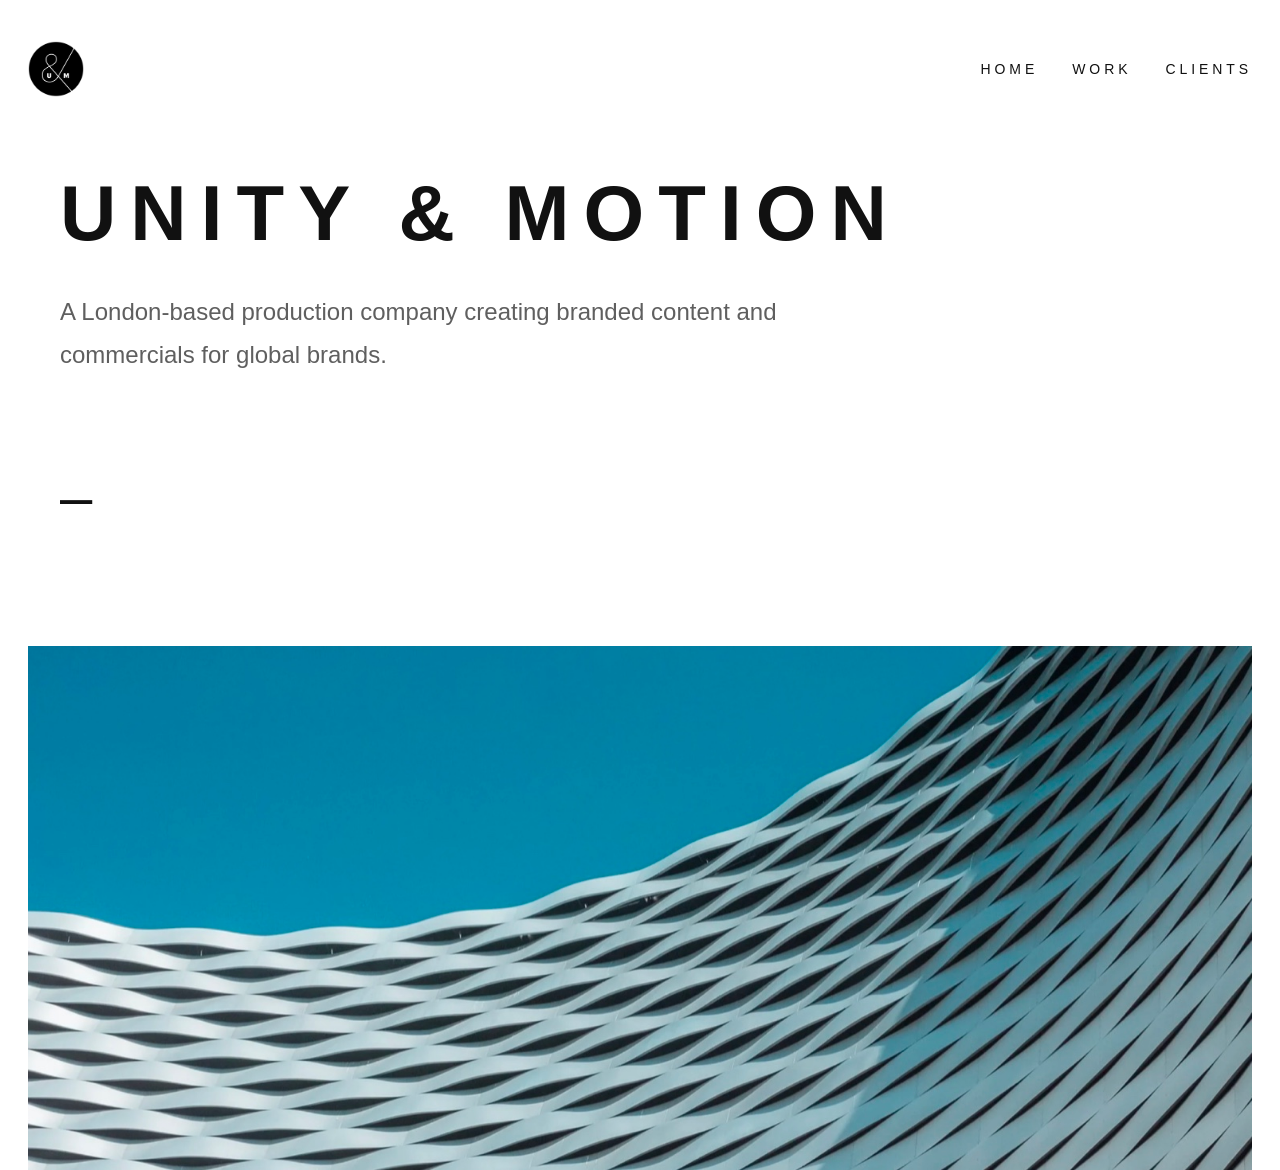
<file: index.html>
<!doctype html>
<html lang="en-GB">
<head>
  <meta charset="utf-8">
  <meta name="viewport" content="width=device-width, initial-scale=1">
  <title>Unity & Motion</title>
  <meta name="description" content="Unity & Motion is a London-based production company creating branded content and commercials for global brands.">
  <link rel="stylesheet" href="/styles.css">
</head>
<body>

<header class="site-header">
  <div class="container header-row">
    <div class="logo-wrap">
      <img src="/assets/images/logo.png" alt="Unity and Motion logo" onerror="this.style.display='none'; this.nextElementSibling.style.display='grid';">
      <div class="logo-fallback" style="display:none;">LOGO</div>
    </div>
    <nav class="nav-links" aria-label="Primary">
      <a href="/index.html" class="active">Home</a>
      <a href="/work.html">Work</a>
      <a href="/clients.html">Clients</a>
    </nav>
  </div>
</header>




<main class="hero-home">
  <section class="narrow hero-grid">
    <div class="right-mission">
      <h1>UNITY &amp; MOTION</h1>
      <p class="home-subtitle">A London-based production company creating branded content and commercials for global brands.</p>
      <div class="home-dash">–</div>
    </div>
  </section>
  <figure class="container home-image">
    <img src="/assets/images/home-hero.jpg" alt="Homepage hero image">
  </figure>
</main>






</body>
</html>
</file>
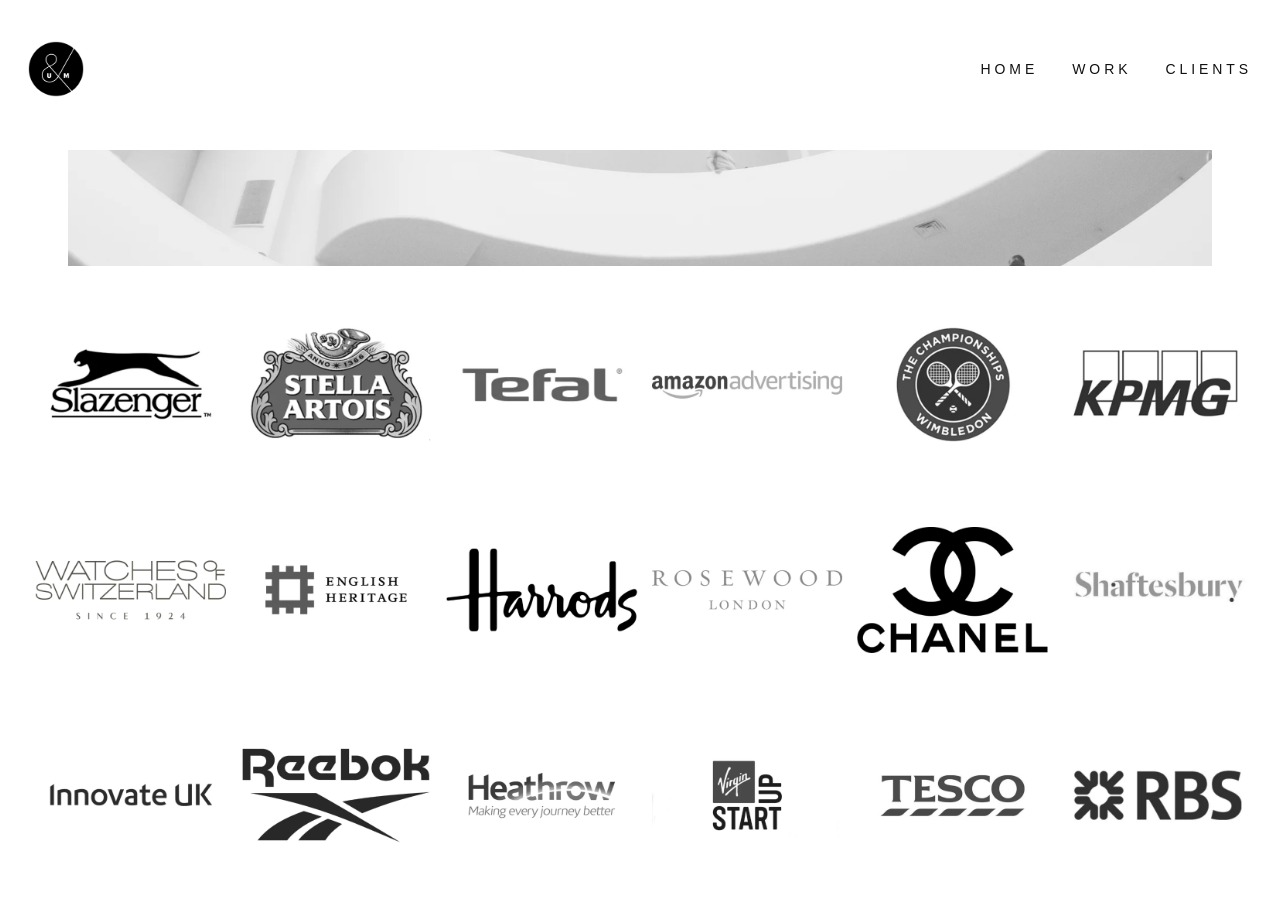
<file: clients.html>
<!doctype html>
<html lang="en-GB">
<head>
  <meta charset="utf-8">
  <meta name="viewport" content="width=device-width, initial-scale=1">
  <title>Clients — Unity & Motion</title>
  <meta name="description" content="Unity & Motion is a London-based production company creating brand films, campaigns and commercials for leading organisations.">
  <link rel="stylesheet" href="/styles.css">
</head>
<body>

<header class="site-header">
  <div class="container header-row">
    <div class="logo-wrap">
      <img src="/assets/images/logo.png" alt="Unity and Motion logo" onerror="this.style.display='none'; this.nextElementSibling.style.display='grid';">
      <div class="logo-fallback" style="display:none;">LOGO</div>
    </div>
    <nav class="nav-links" aria-label="Primary">
      <a href="/index.html">Home</a>
      <a href="/work.html">Work</a>
      <a href="/clients.html" class="active">Clients</a>
    </nav>
  </div>
</header>



<main class="clients-wrap">
  <div class="container">
    <figure class="clients-hero">
      <img src="/assets/images/clients-hero.jpg" alt="Clients hero image">
    </figure>
    <figure class="clients-logos-wall">
      <img src="/assets/images/clients-logos-wall.png" alt="Client logos">
    </figure>
  </div>
</main>





</body>
</html>
</file>
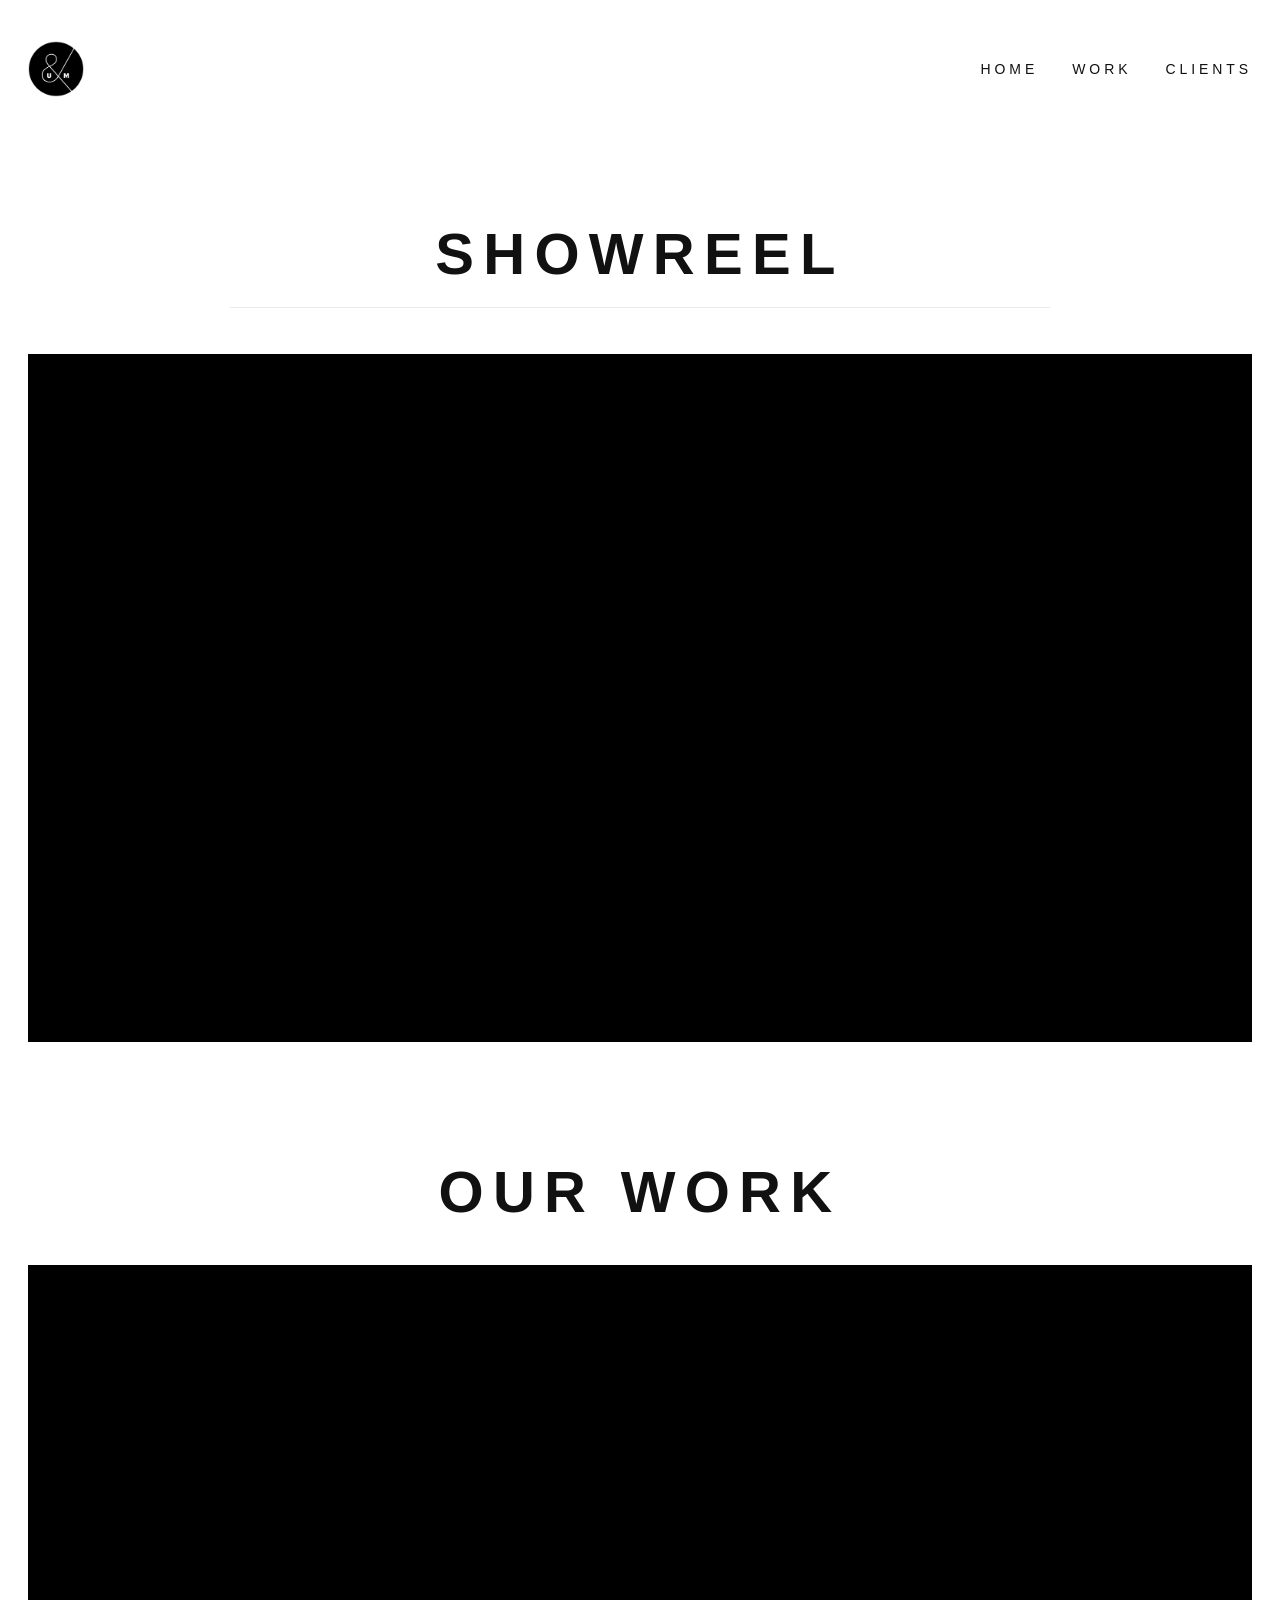
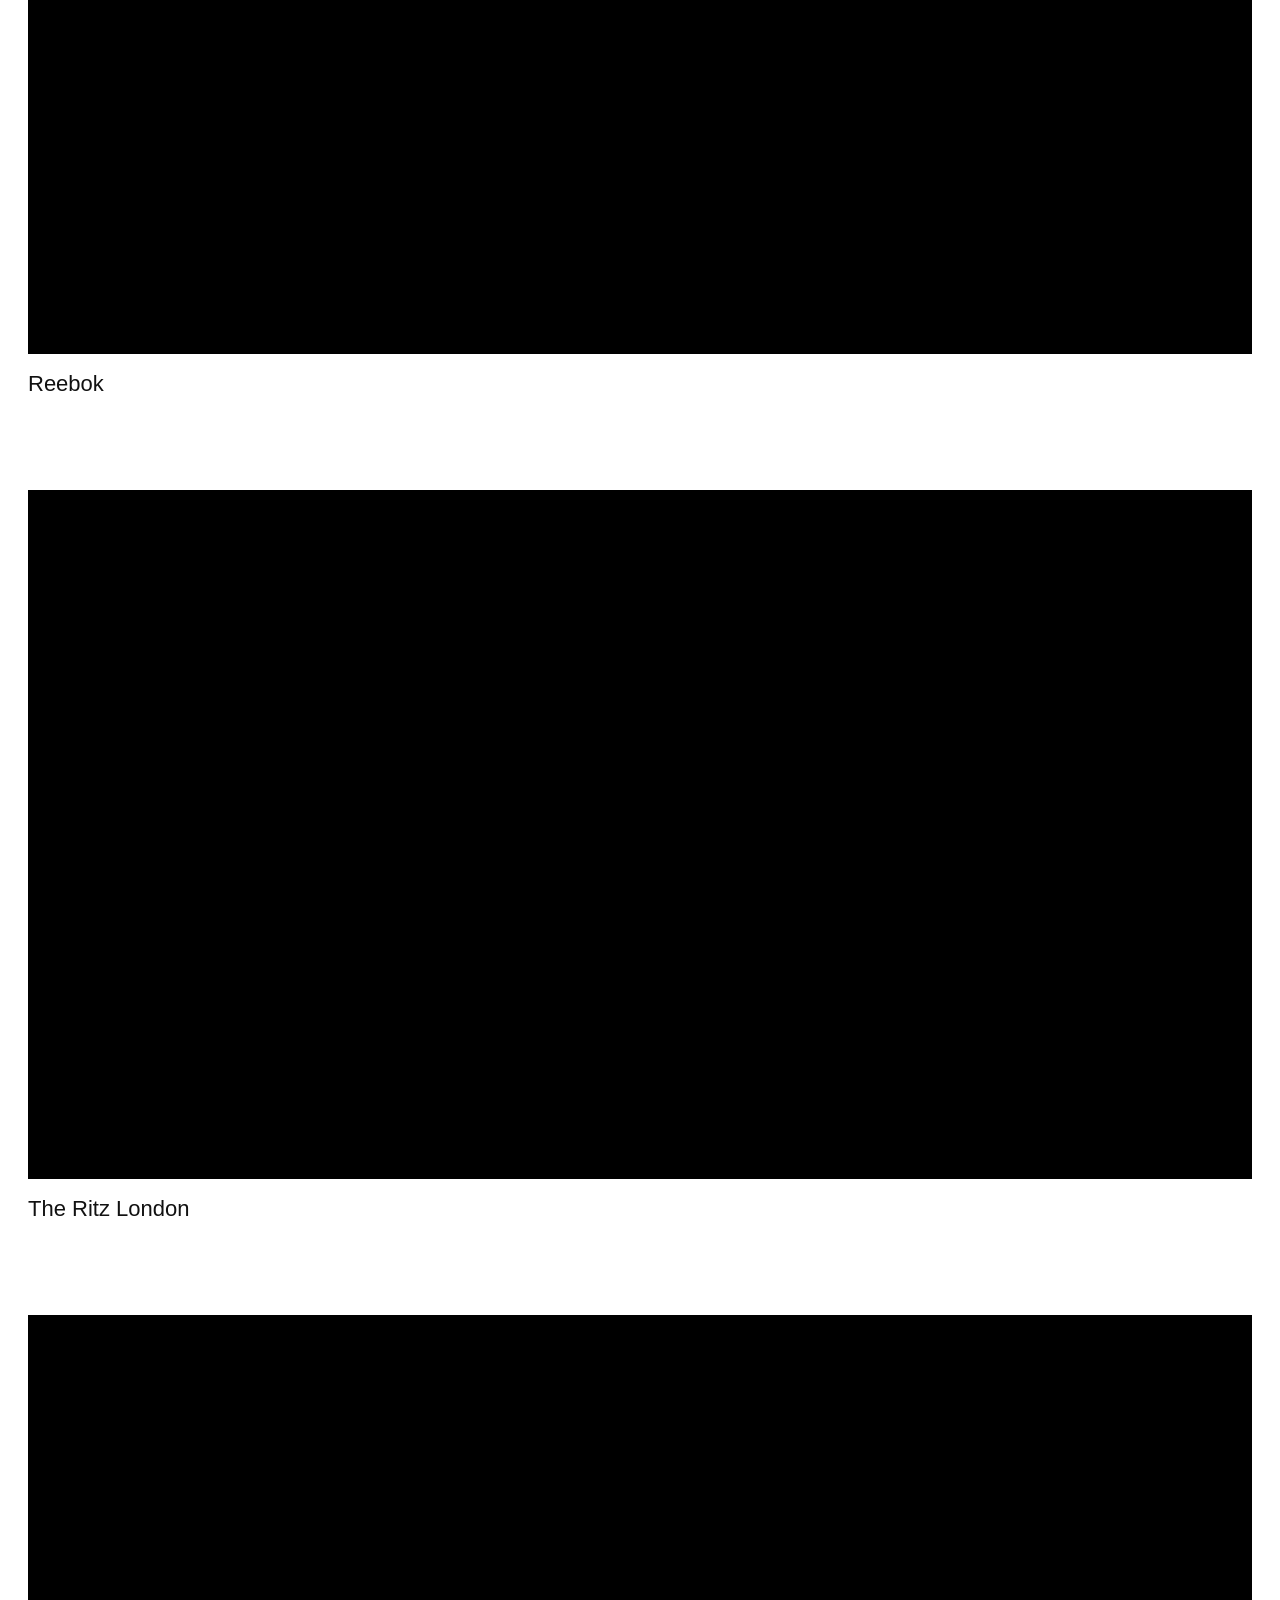
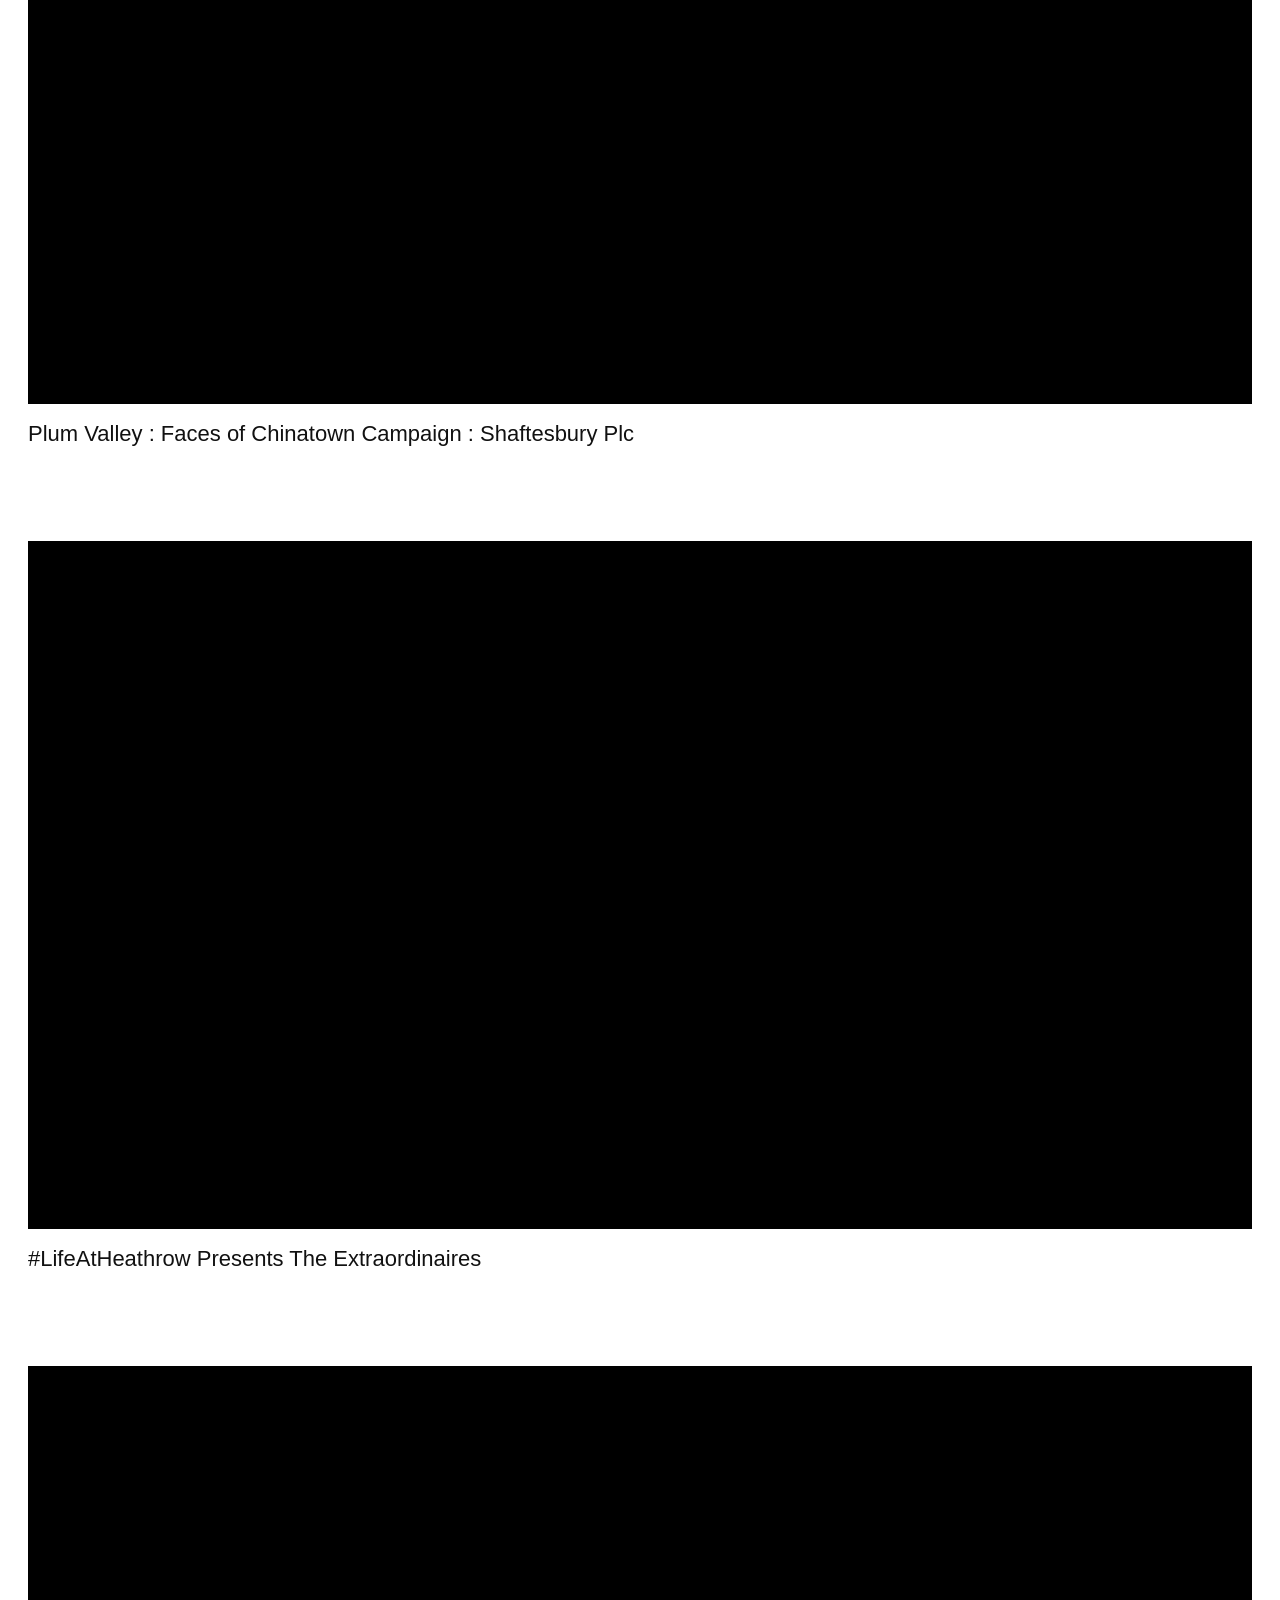
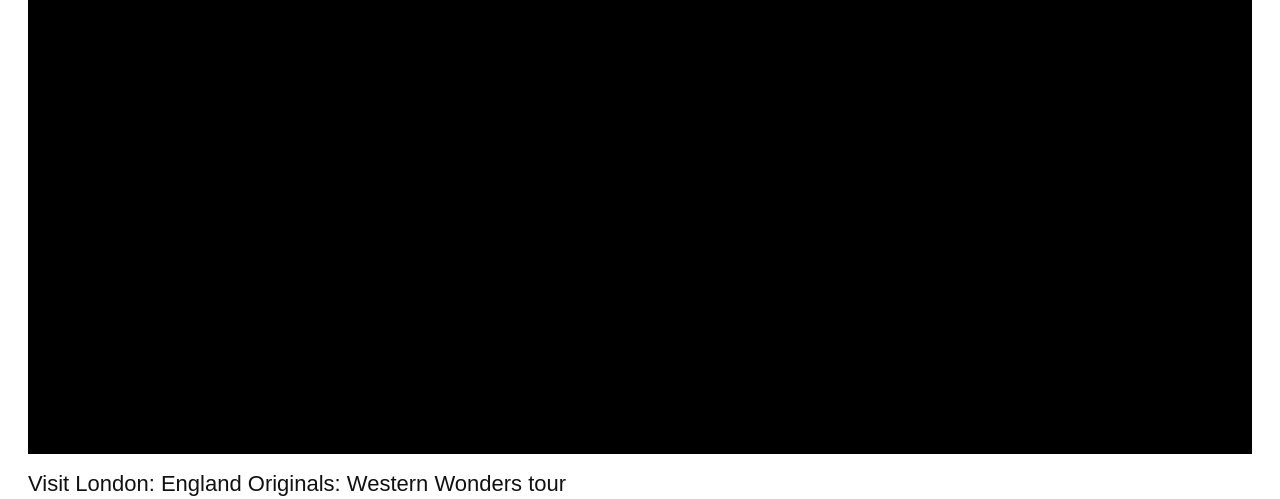
<file: work.html>
<!doctype html>
<html lang="en-GB">
<head>
  <meta charset="utf-8">
  <meta name="viewport" content="width=device-width, initial-scale=1">
  <title>Work — Unity & Motion</title>
  <meta name="description" content="Unity & Motion is a London-based production company creating brand films, campaigns and commercials for leading organisations.">
  <link rel="stylesheet" href="/styles.css">
</head>
<body>
<header class="site-header">
  <div class="container header-row">
    <div class="logo-wrap">
      <img src="/assets/images/logo.png" alt="Unity and Motion logo" onerror="this.style.display='none'; this.nextElementSibling.style.display='grid';">
      <div class="logo-fallback" style="display:none;">LOGO</div>
    </div>
    <nav class="nav-links" aria-label="Primary">
      <a href="/index.html">Home</a>
      <a href="/work.html" class="active">Work</a>
      <a href="/clients.html">Clients</a>
    </nav>
  </div>
</header>

<main class="page-wrap work-page container">
  <h1 class="page-title">SHOWREEL</h1>
  <div class="rule"></div>
  <section class="showreel-block">
    <div class="vimeo-wrap">
      <iframe src="https://player.vimeo.com/video/253248925?title=0&byline=0&portrait=0" allow="autoplay; fullscreen; picture-in-picture" allowfullscreen title="Unity and Motion showreel"></iframe>
    </div>
  </section>

  <section class="our-work">
    <h1 class="page-title" style="margin-bottom:0">OUR WORK</h1>
  </section>

  <section class="project-list">
    <div class="project-item">
      <div class="project-embed">
        <div class="embed-16x9">
          <iframe src="https://player.vimeo.com/video/567089700?title=0&byline=0&portrait=0" allow="autoplay; fullscreen; picture-in-picture" allowfullscreen title="Reebok"></iframe>
        </div>
      </div>
      <div class="project-name">Reebok</div>
    </div>

    <div class="project-item">
      <div class="project-embed">
        <div class="embed-16x9">
          <iframe src="https://player.vimeo.com/video/841776420?title=0&byline=0&portrait=0" allow="autoplay; fullscreen; picture-in-picture" allowfullscreen title="The Ritz London"></iframe>
        </div>
      </div>
      <div class="project-name">The Ritz London</div>
    </div>

    <div class="project-item">
      <div class="project-embed">
        <div class="embed-16x9">
          <iframe src="https://player.vimeo.com/video/240180431?title=0&byline=0&portrait=0" allow="autoplay; fullscreen; picture-in-picture" allowfullscreen title="Plum Valley : Faces of Chinatown Campaign : Shaftesbury Plc"></iframe>
        </div>
      </div>
      <div class="project-name">Plum Valley : Faces of Chinatown Campaign : Shaftesbury Plc</div>
    </div>

    <div class="project-item">
      <div class="project-embed">
        <div class="embed-16x9">
          <iframe src="https://player.vimeo.com/video/426478315?title=0&byline=0&portrait=0" allow="autoplay; fullscreen; picture-in-picture" allowfullscreen title="#LifeAtHeathrow Presents The Extraordinaires"></iframe>
        </div>
      </div>
      <div class="project-name">#LifeAtHeathrow Presents The Extraordinaires</div>
    </div>

    <div class="project-item">
      <div class="project-embed">
        <div class="embed-16x9">
          <iframe src="https://www.youtube.com/embed/8LlB2qjDHz8" allow="accelerometer; autoplay; clipboard-write; encrypted-media; gyroscope; picture-in-picture; web-share" allowfullscreen title="Visit London: England Originals: Western Wonders tour"></iframe>
        </div>
      </div>
      <div class="project-name">Visit London: England Originals: Western Wonders tour</div>
    </div>
  </section>
</main>
</body>
</html>
</file>
<file: styles.css>
:root{
  --text:#111;
  --muted:#9a9a9a;
  --bg:#ffffff;
  --max:1660px;
  --content-max:1380px;
}
*{box-sizing:border-box}
html{scroll-behavior:smooth}
body{
  margin:0;
  font-family: Arial, Helvetica, sans-serif;
  color:var(--text);
  background:var(--bg);
  line-height:1.45;
}
a{color:inherit;text-decoration:none}
img{display:block;max-width:100%}
.container{width:min(calc(100% - 56px), var(--max)); margin:0 auto}
.narrow{width:min(calc(100% - 120px), var(--content-max)); margin:0 auto}

/* Header */
.site-header{
  background:#fff;
  padding-top:34px;
}
.header-row{
  display:flex;
  align-items:center;
  justify-content:space-between;
  min-height:70px;
}
.logo-wrap img{
  width:56px;
  height:56px;
  object-fit:contain;
}
.logo-fallback{
  width:56px;
  height:56px;
  border:1px solid #ddd;
  border-radius:50%;
  display:grid;
  place-items:center;
  font-size:10px;
  color:#999;
}
.nav-links{
  display:flex;
  align-items:center;
  gap:34px;
  font-size:14px;
  letter-spacing:.28em;
  text-transform:uppercase;
}
.nav-links a{
  font-weight:400;
  color:#111;
  transition:color .18s ease;
}
.nav-links:hover a{
  color:#9a9a9a;
}
.nav-links a:hover{
  color:#111;
}
.nav-links a.active{
  font-weight:400;
}

/* Home hero */
.hero-home{
  padding-top:44px;
}
.hero-grid{
  display:grid;
  grid-template-columns:1fr;
  gap:0;
  align-items:start;
  padding-top:26px;
}
.right-mission h1{
  margin:0;
  font-size:78px;
  line-height:1.02;
  letter-spacing:.18em;
  font-weight:700;
}
.right-mission .home-subtitle{
  margin: 36px 0 0;
  max-width: 760px;
  color: #5f5f5f;
  font-size: 24px;
  line-height: 1.8;
  letter-spacing: 0;
}
.right-mission .home-dash{
  font-size:58px;
  line-height:1;
  margin:92px 0 0;
}
.home-image{
  margin-top:120px;
}
.home-image img{
  width:100%;
  height:auto;
}

/* Generic pages */
.page-wrap{
  padding-top:36px;
}
.page-title{
  text-align:center;
  font-size:58px;
  line-height:1.05;
  letter-spacing:.16em;
  margin:0 0 22px;
  font-weight:700;
}
.rule{
  width:100%;
  border-top:1px solid #ebebeb;
  margin:16px 0 24px;
}


/* Work */
.page-wrap.work-page{
  padding-top:120px;
}
.page-title{
  text-align:center;
  font-size:58px;
  line-height:1.05;
  letter-spacing:.16em;
  margin:0 0 22px;
  font-weight:700;
}
.rule{
  width:min(100%, 820px);
  border-top:1px solid #ebebeb;
  margin:16px auto 46px;
}
.showreel-block{
  width:100%;
  margin:0 auto 120px;
}

.vimeo-wrap{
  position:relative;
  width:100%;
  padding-top:56.25%;
  background:#000;
}
.vimeo-wrap iframe{
  position:absolute;
  inset:0;
  width:100%;
  height:100%;
  border:0;
}
.our-work{
  text-align:center;
  margin:0 0 42px;
}
.project-list{
  display:grid;
  gap:92px;
}
.project-item{
  width:100%;
}
.project-embed{
  width:100%;
}
.embed-16x9{
  position:relative;
  width:100%;
  padding-top:56.25%;
  background:#000;
}
.embed-16x9 iframe{
  position:absolute;
  inset:0;
  width:100%;
  height:100%;
  border:0;
}
.project-name{
  margin-top:16px;
  font-size:22px;
  line-height:1.3;
  text-align:left;
  letter-spacing:0;
  font-weight:400;
}

/* Clients */

.clients-wrap{
  padding-top:30px;
}
.logo-grid{
  width:min(calc(100% - 120px), 1280px);
  margin:46px auto 0;
  display:grid;
  grid-template-columns:repeat(4,1fr);
  gap:36px 46px;
  align-items:center;
}
.logo-box{
  min-height:62px;
  display:grid;
  place-items:center;
  text-align:center;
}
.logo-box img{
  max-width:150px;
  max-height:54px;
  width:auto;
  height:auto;
  object-fit:contain;
  filter:grayscale(100%);
}
.logo-text{
  font-size:18px;
  color:#333;
}
.note{
  color:#777;
  font-size:14px;
  text-align:center;
  margin-top:22px;
}

/* Footer */
.footer{
  padding:64px 0 90px;
}
.footer-grid{
  display:grid;
  grid-template-columns:1fr;
  justify-items:center;
  text-align:center;
  gap:8px;
}
.footer .brand{
  font-size:28px;
  margin-bottom:4px;
}
.footer p{
  margin:0;
  font-size:17px;
}
.hours{
  margin-top:12px;
}

@media (max-width: 1200px){
  .right-mission h1{font-size:56px}
  .right-mission .home-dash{font-size:42px;margin-top:56px}
  .home-image{margin-top:90px}
}
@media (max-width: 900px){
  .container{width:min(calc(100% - 28px), var(--max))}
  .narrow{width:min(calc(100% - 40px), var(--content-max))}
  .site-header{padding-top:18px}
  .header-row{
    flex-direction:column;
    gap:18px;
    min-height:auto;
  }
  .nav-links{
    gap:18px;
    font-size:12px;
    letter-spacing:.18em;
    flex-wrap:wrap;
    justify-content:center;
  }
  .hero-grid{
    grid-template-columns:1fr;
    gap:0;
  }
  .right-mission h1,
  .page-title{
    font-size:34px;
    letter-spacing:.12em;
  }
  .right-mission .home-subtitle{
  margin-top: 18px;
  font-size: 16px;
  line-height: 1.7;
  }
  .page-wrap.work-page{
    padding-top:70px;
  }
  .rule{
    width:min(100%, 100%);
    margin:14px auto 26px;
  }
  .showreel-block{
    margin-bottom:70px;
  }
  .project-list{
    gap:56px;
  }
  .project-name{
    font-size:18px;
    margin-top:12px;
  }
  .right-mission p{
    margin-top:22px;
    font-size:16px;
    line-height:1.8;
  }
  .home-image{margin-top:50px}
  .logo-grid{grid-template-columns:repeat(2,1fr); width:min(calc(100% - 28px), 1280px)}
}
@media (max-width: 620px){
  .logo-grid{grid-template-columns:1fr}
}


.clients-logos-wall{
  margin:46px auto 0;
}
.clients-logos-wall img{
  width:100%;
  height:auto;
  display:block;
}
</file>
